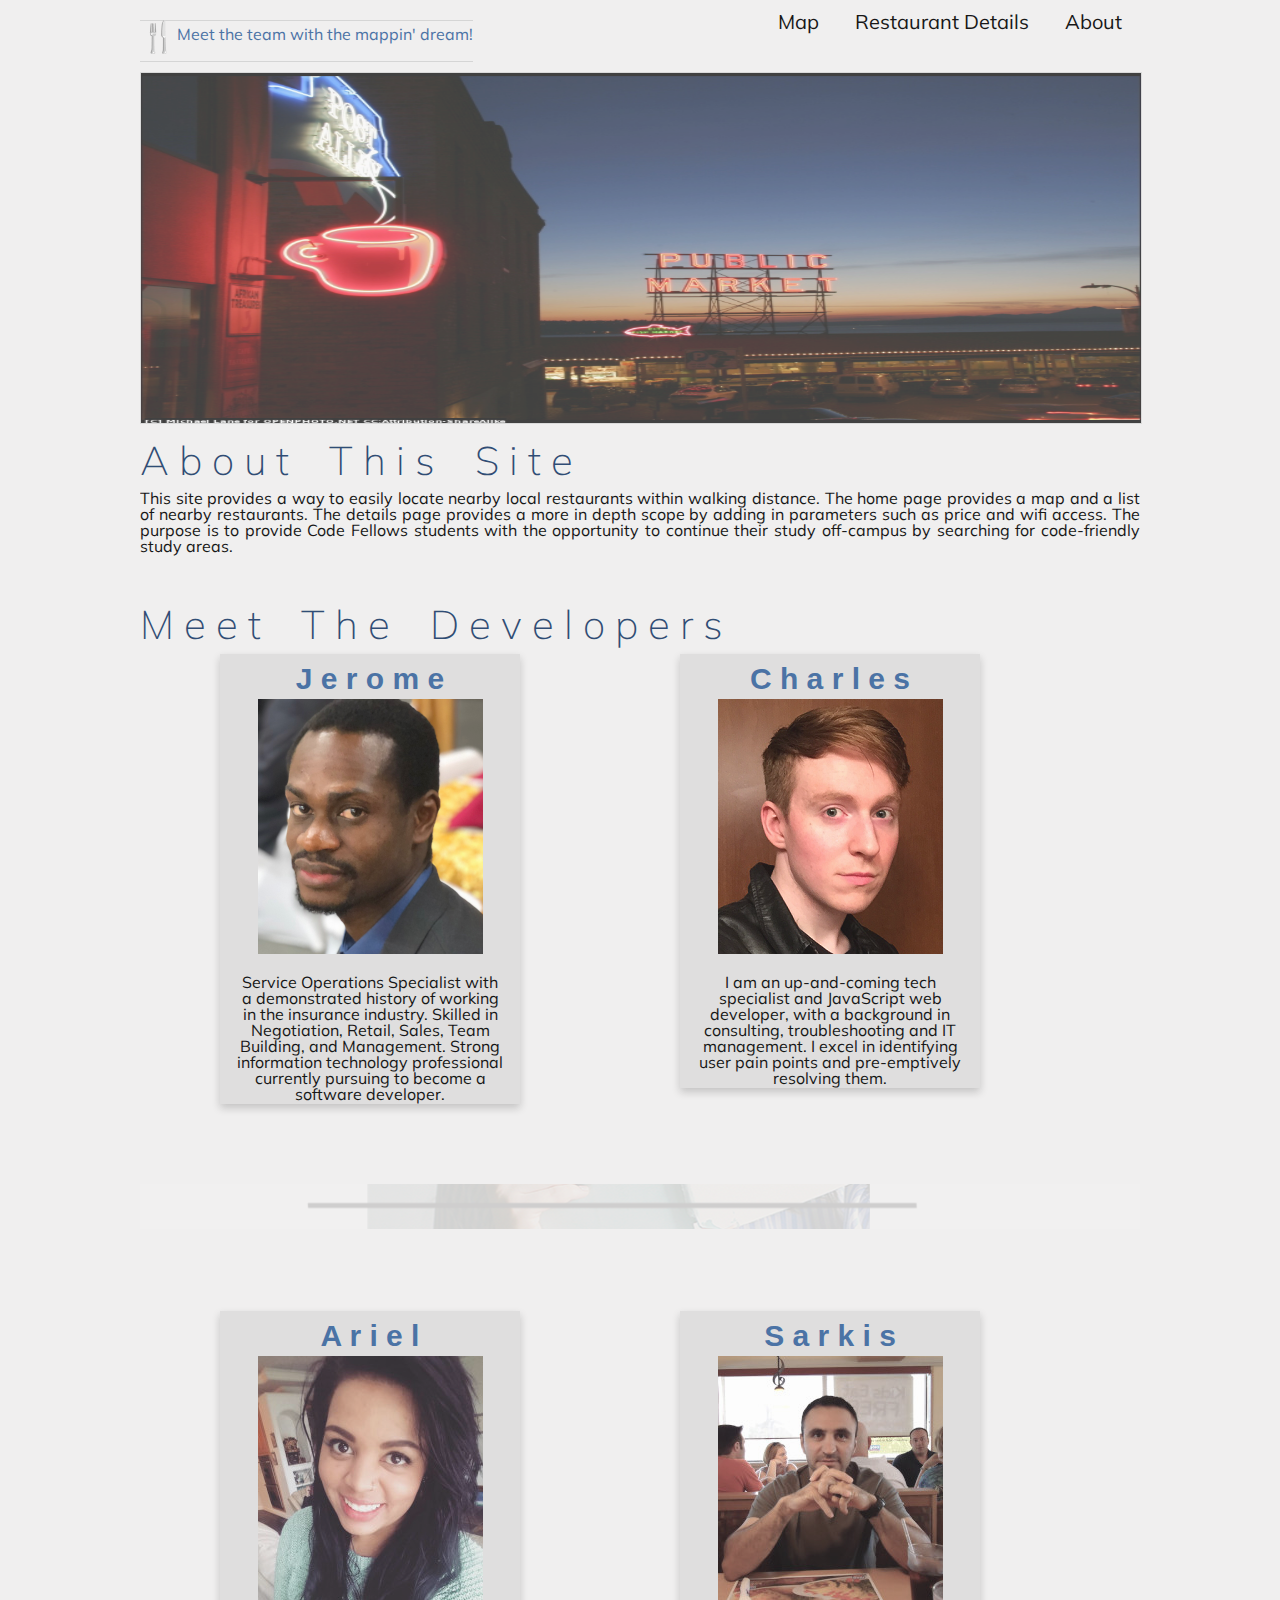
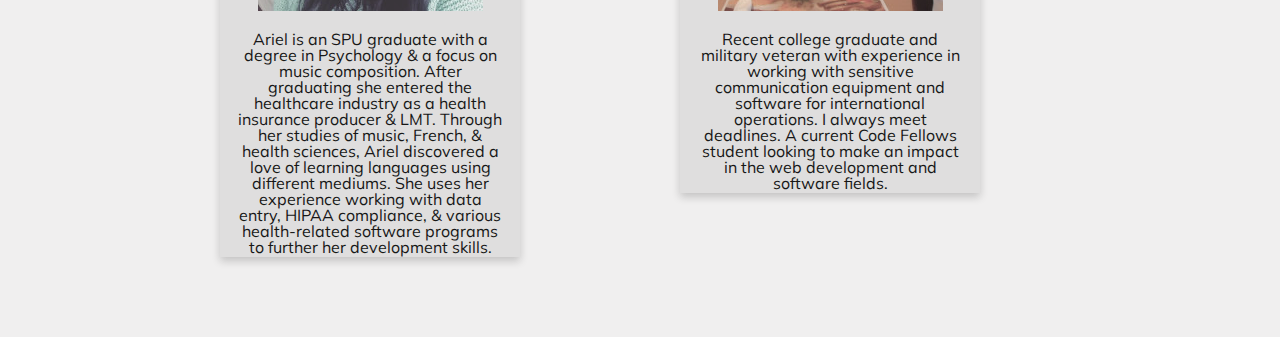
<file: about.html>
<!DOCTYPE html>
<html lang="en">
<head>
    <meta charset="UTF-8">
    <meta name="viewport" content="width=device-width, initial-scale=1.0">
    <meta http-equiv="X-UA-Compatible" content="ie=edge">
    <link href="https://fonts.googleapis.com/css?family=Roboto+Condensed" rel="stylesheet">
    <link rel="stylesheet" href="css/reset.css"/>
    <link rel="stylesheet" href="css/style.css"/>

    <link href="https://fonts.googleapis.com/css?family=Monoton" rel="stylesheet">
    <link href="https://fonts.googleapis.com/css?family=Domine" rel="stylesheet">
    <link href="https://fonts.googleapis.com/css?family=Bitter|Domine" rel="stylesheet">
    <link href="https://fonts.googleapis.com/css?family=Bitter|Domine|Muli" rel="stylesheet">
    <title>&#127860;About</title>

</head>
<body>
  <header>
    <blockquote>
      &#127860;Meet the team with the mappin' dream!
    </blockquote>
      <nav> 
        <ul>        
          <li class="about"><a class="active" href="about.html">About</a></li>
          <li class="details"><a href="details.html">Restaurant Details</a></li>
          <li class="mapid"><a href="index.html">Map</a></li>
        </ul>
      </nav>
      <img id="headerPhoto" src="IMG/pikeplacebackground.jpg" alt="code fellows logo"> 

    </header>
    <h2 id="aboutThisSite">A b o u t &nbsp;&nbsp; T h i s &nbsp;&nbsp; S i t e</h2>
    <p id = "paragraph">This site provides a way to easily locate nearby local restaurants within walking distance. The home page provides a map and a list of nearby restaurants. The details page provides a more in depth scope by adding in parameters such as price and wifi access. The purpose is to provide Code Fellows students with the opportunity to continue their study off-campus by searching for code-friendly study areas. 
    </p>
    <h2 id=>M e e t &nbsp;&nbsp; T h e &nbsp;&nbsp; D e v e l o p e r s</h2>
    <div id="allFourCards">
    <div class="card">
        <h4><b>J e r o m e</b></h4> 
      <img id="jerome" src="IMG/jerome.png" alt="Jerome the developer" style="width:100%">
      <div class="container">
        <p><br>Service Operations Specialist with a demonstrated history of working in the insurance industry. Skilled in Negotiation, Retail, Sales, Team Building, and Management. Strong information technology professional currently pursuing to become a software developer.</p> 
      </div>
    </div>
 
    <div class="card">
        <h4><b>C h a r l e s</b></h4> 
      <img id="charles" src="IMG/charles.png" alt="Charles the developer" style="width:100%">
      <div class="container">
        <p><br>I am an up-and-coming tech specialist and JavaScript web developer, with a background in consulting, troubleshooting and IT management. I excel in identifying user pain points and pre-emptively resolving them.</p> 
      </div>
    </div>
    <img id="spacer1" src="IMG/spacer.png" alt="spacer image">
    <div class="card">
        <h4><b>A r i e l</b></h4> 
      <img id="ariel" src="IMG/ariel.jpg" alt="Ariel the developer" style="width:100%">
      <div class="container">
        <p><br>Ariel is an SPU graduate with a degree in Psychology &amp; a focus on music composition. After graduating she entered the healthcare industry as a health insurance producer &amp; LMT.  Through her studies of music, French, &amp; health sciences, Ariel discovered a love of learning languages using different mediums. She uses her experience working with data entry, HIPAA compliance, &amp; various health-related software programs to further her development skills.</p> 
      </div>
    </div>
 
    <div class="card">
        <h4><b>S a r k i s</b></h4> 
      <img id="sarkis" src="IMG/sarkis.jpg" alt="Sarkis the developer" style="width:100%">
      <div class="container">
        <p><br>Recent college graduate and military veteran with experience in working with sensitive communication equipment and software for international operations. I always meet deadlines. A current Code Fellows student looking to make an impact in the web development and software fields.</p> 
      </div>
    </div>
  </div>
</body>
</html>
</file>
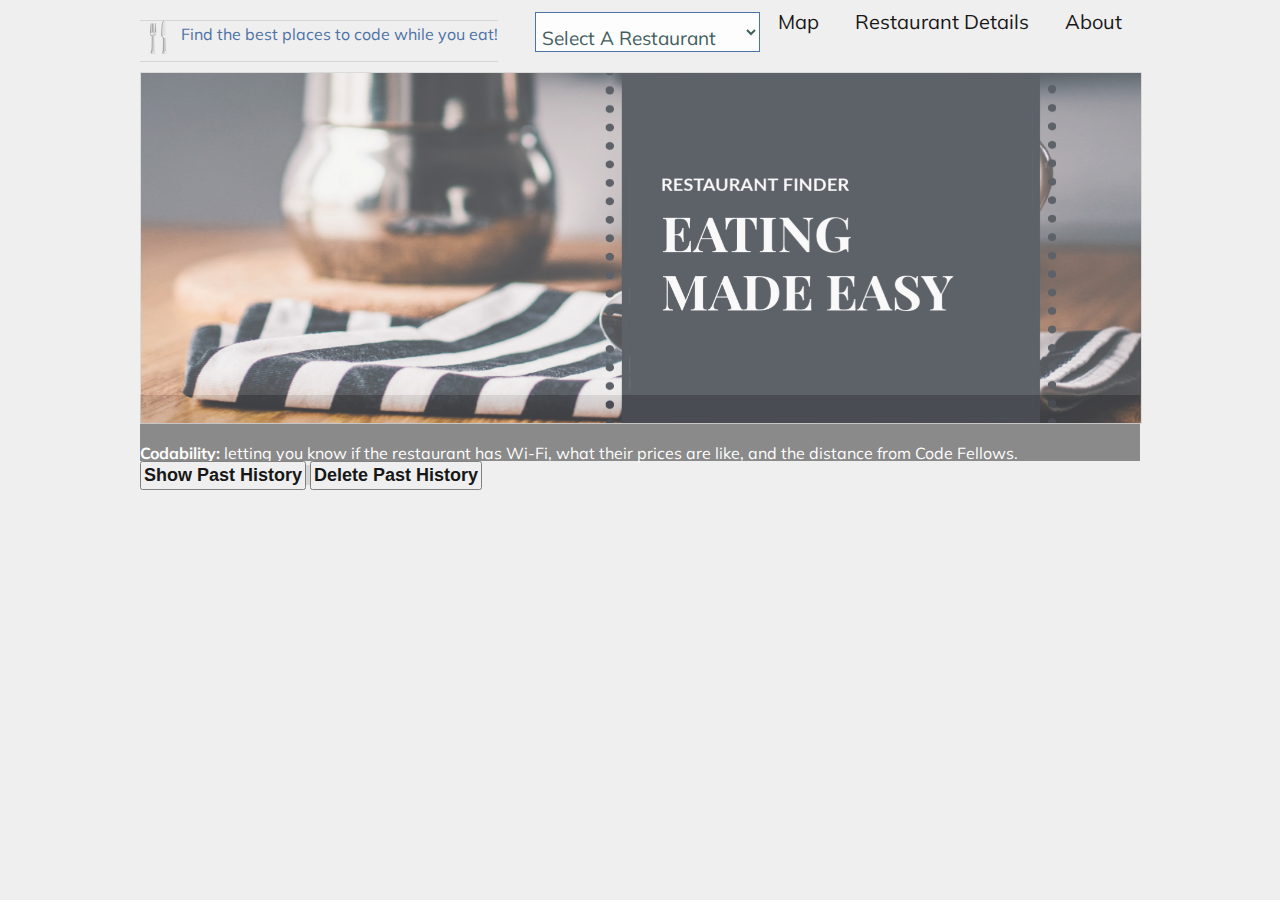
<file: details.html>
<!DOCTYPE html>
<html lang="en">
  <head>
    <meta charset="UTF-8">
    <meta name="viewport" content="width=device-width, initial-scale=1.0">
    <meta http-equiv="X-UA-Compatible" content="ie=edge">
    <link rel="stylesheet" href="css/reset.css"/>
    <link rel="stylesheet" href="css/style.css"/>
    <link href="https://fonts.googleapis.com/css?family=Monoton" rel="stylesheet">
    <link href="https://fonts.googleapis.com/css?family=Domine" rel="stylesheet">
    <link href="https://fonts.googleapis.com/css?family=Bitter|Domine" rel="stylesheet">
    <link href="https://fonts.googleapis.com/css?family=Bitter|Domine|Muli" rel="stylesheet">
    <title>&#127860;Restaurant Details</title>

  </head>
  <body id="details-body">
    <header>
      <blockquote>
        &#127860;
          Find the best places to code while you eat!
      </blockquote>

    <nav> 
      <ul>        
        <li class="about"><a href="about.html">About</a></li>
        <li class="details"><a class="active" href="details.html">Restaurant Details</a></li>
        <li class="mapid"><a href="index.html">Map</a></li>
        <li> <form id=class="form-inline" id="user-form" style="display: block;">
          <div class="form-group" id="restaurant-code">
            <select id="restaurant-filter" class="form-control">
              <option>Select A Restaurant</option>
            </select>
          </div>
        </li>
      </ul>
    </nav>

    <img id="headerPhoto" src="IMG/footerPhoto1.png" alt="code fellows logo">
  </header>
    
  <h1 id ="detailsH1"><b>Codability:</b> letting you know if the restaurant has Wi-Fi, what their prices are like, and the distance from Code Fellows.</h1>
  <aside id="details-aside"></aside>

  <div id="button-container">
    <section id="store-button">
      <button type="button" onclick="pastHistory();">Show Past History</button>
      <button type="button" onclick="clearFunction();">Delete Past History</button>
    </section>
  </div>

<script src="details.js"></script>

</body>
</html>
</file>
<file: css/style.css>
body {
  width: 1000px;
  height: 100%;
  background-color: rgba(240, 239, 239, 0.973);
  background-size: 100%;
  background-position: center;
  opacity: .9;
  margin: auto;
  font-family: 'Domine', serif;
  font-family: 'Bitter', serif;
  font-family: 'Muli', sans-serif;
}

header {
  height:100px;
  margin-bottom:0px;
  height: 70px;
}

b {
  font-weight: bold;
}

#para {
  color: rgb(22, 107, 177);
  font-size: 16px;
  padding-bottom: 15px;
  padding-left: 15px;
  font-family: 'Domine', serif;  
  background-color: white;
}

blockquote::first-letter {
font-size:30px;
vertical-align: middle;
}

blockquote {
  margin-top:20px;
  color:rgb(58, 102, 158);
  float: left;
  padding-bottom: 10px;
  border-top: 1px solid lightgrey;
  border-bottom: 1px solid lightgrey;
  display: block;
}

#headerPhoto {
  margin-top: 10px;
  height: 350px;
  width: 100%;
  position: relative;
}

#headermap { 
  width:100%;
  height: 50px;
  margin-bottom:20px;
}

nav li {
  float: right;
  /* list-style-type: "\1F44D"; */
}
    
nav li a {
  display: block;
  height: 10px;
  padding: 12px 18px 8px 18px;
  color: black;
  font-size: 20px;
  text-decoration: none;
  font-family: 'Domine', serif;
  font-family: 'Bitter', serif;
  font-family: 'Muli', sans-serif;
}

#mapLi :hover {
  color:rgb(58, 102, 158);
}

#detailsLi :hover {
  color:rgb(58, 102, 158);
}

.about :hover {
  color:rgb(58, 102, 158);
}

.mapid :hover {
  color:rgb(58, 102, 158);
}

.details :hover {
  color:rgb(58, 102, 158);
}

#aboutLi :hover {
  color:rgb(58, 102, 158);
}

#restaurant-filter {
float:right;
-webkit-appearance: menulist;
-moz-appearance: menulist;
-webkit-user-select: none;
-moz-user-select: none;
-webkit-padding-end: 20px;
-moz-padding-end: 20px;
-webkit-padding-start: 2px;
-moz-padding-start: 2px;
background-position: center right;
background-repeat: no-repeat;
border: 1px solid rgb(58, 102, 158);
background-color: white;
color: darkslategray;
font-size: 19px;
width: 225px;
overflow: hidden;
padding-top: 12px;
text-overflow: ellipsis;
white-space: nowrap;
font-family: 'Domine', serif;
font-family: 'Bitter', serif;
font-family: 'Muli', sans-serif;
}

select {
  margin-top:12px;
}
     
#map {
    height: 450px;  
    width: 96%; 
    padding: 20px;
    margin-bottom: 100px;
   }
   
#h1index::first-letter {
  color: rgb(22, 107, 177);
  margin-left: 0;
  font-family: 'Domine', serif;
  font-family: 'Bitter', serif;
  font-size: 30px;
  font-weight: lighter;
}

#h1index {
  padding-right:12px;
  padding-top:12px;
  padding-bottom: 12px;
  margin-left: 0;
  color: rgb(17, 13, 7);
  font-family: 'Domine', serif;
  font-family: 'Bitter', serif;
  font-size: 30px;
  font-weight: lighter;
}

#headerPhoto {
  opacity:.8;
  border: 1px solid lightgray;
}

#detailsH1 {
  padding-top: 50px;
}
#aboutThisSite{ 
  margin-top: 370px;
}

#paragraph {
  text-align: justify;
}

h2 {
  font-size: 40px;
  font-weight: bold;
  color:rgb(27, 60, 104);
  margin-top: 50px;
  margin-bottom: 10px;
  font-weight: lighter;
}

h4 {
  color:rgb(58, 102, 158);
  font-size: 30px;
  margin-bottom: 5px;
  margin-top:10px; 
  font-weight: lighter;
  font-family: 'Gill Sans', 'Gill Sans MT', Calibri, 'Trebuchet MS', sans-serif;
}

.card {
  margin: 0 80px 80px 80px;
  float: left;
  text-align: center;
  box-shadow: 0 4px 8px 0 rgba(0,0,0,0.2);
  transition: 0.3s;
  width: 300px;
  background: rgba(221, 220, 220, 0.961)
}

.card:hover {
  box-shadow: 16 8px 16px 0 rgba(0,0,0,0.2);
}

.container {
  padding: 2px 16px;
  height: auto;
}

#allFourCards {
align-content: center;
}

#jerome {
max-width: 225px;
height: 255px;
}

#charles {
  max-width: 225px;
  height: 255px;
}

#ariel {
  max-width: 225px;
  height: 255px;
}

#sarkis {
  max-width: 225px;
  height: 255px;
}

#spacer1 {
  width: 100%;
  opacity: .15;
  margin-bottom: 80px;
}

#footerPhoto {
  margin-top: 10px;
  height: 200px;
  width: 100%;
  position: relative;
  opacity: .85;
}

#detailsH1 {
margin-top: 325px;
color: white;
background-color: grey;
}
 
#showcase {
  float: left;
  width: 200px;
  height: 200px;
  margin-top:0;
}

#showcase { 
  transition: all .2s ease-in-out; 
}

#showcase:hover {
  transform: scale(1.5); 
}

#info-list {
  margin-top: 30px;
}

#info-list > li {
  border: 1px groove black;
  width: 800px;
  height: 2px;
  margin-left: 200px;
  padding: 30px;
  clear: right;
  background-color: white;
}

#info-list > li { 
  transition: all .2s ease-in-out; 
}

#info-list > li:hover {
  transform: scale(1.2); 
}

#button-container {
  display: block;
  height: 100px;
}

#store-button {
  background-color: lightgrey;
  border: none;
  color: black;
  margin-left: 0px;
  display: inline;
}

button {
  font-weight: bold;
  font-size: 18px;
  font-family: 'Gill Sans', 'Gill Sans MT', Calibri, 'Trebuchet MS', sans-serif;
  padding: 2px;
}

button:hover {
  background-color: #9D0029; color: white
}

button:active {
  background-color: orange;
  box-shadow: 0 5px #666;
  transform: translateY(4px);
}
</file>
